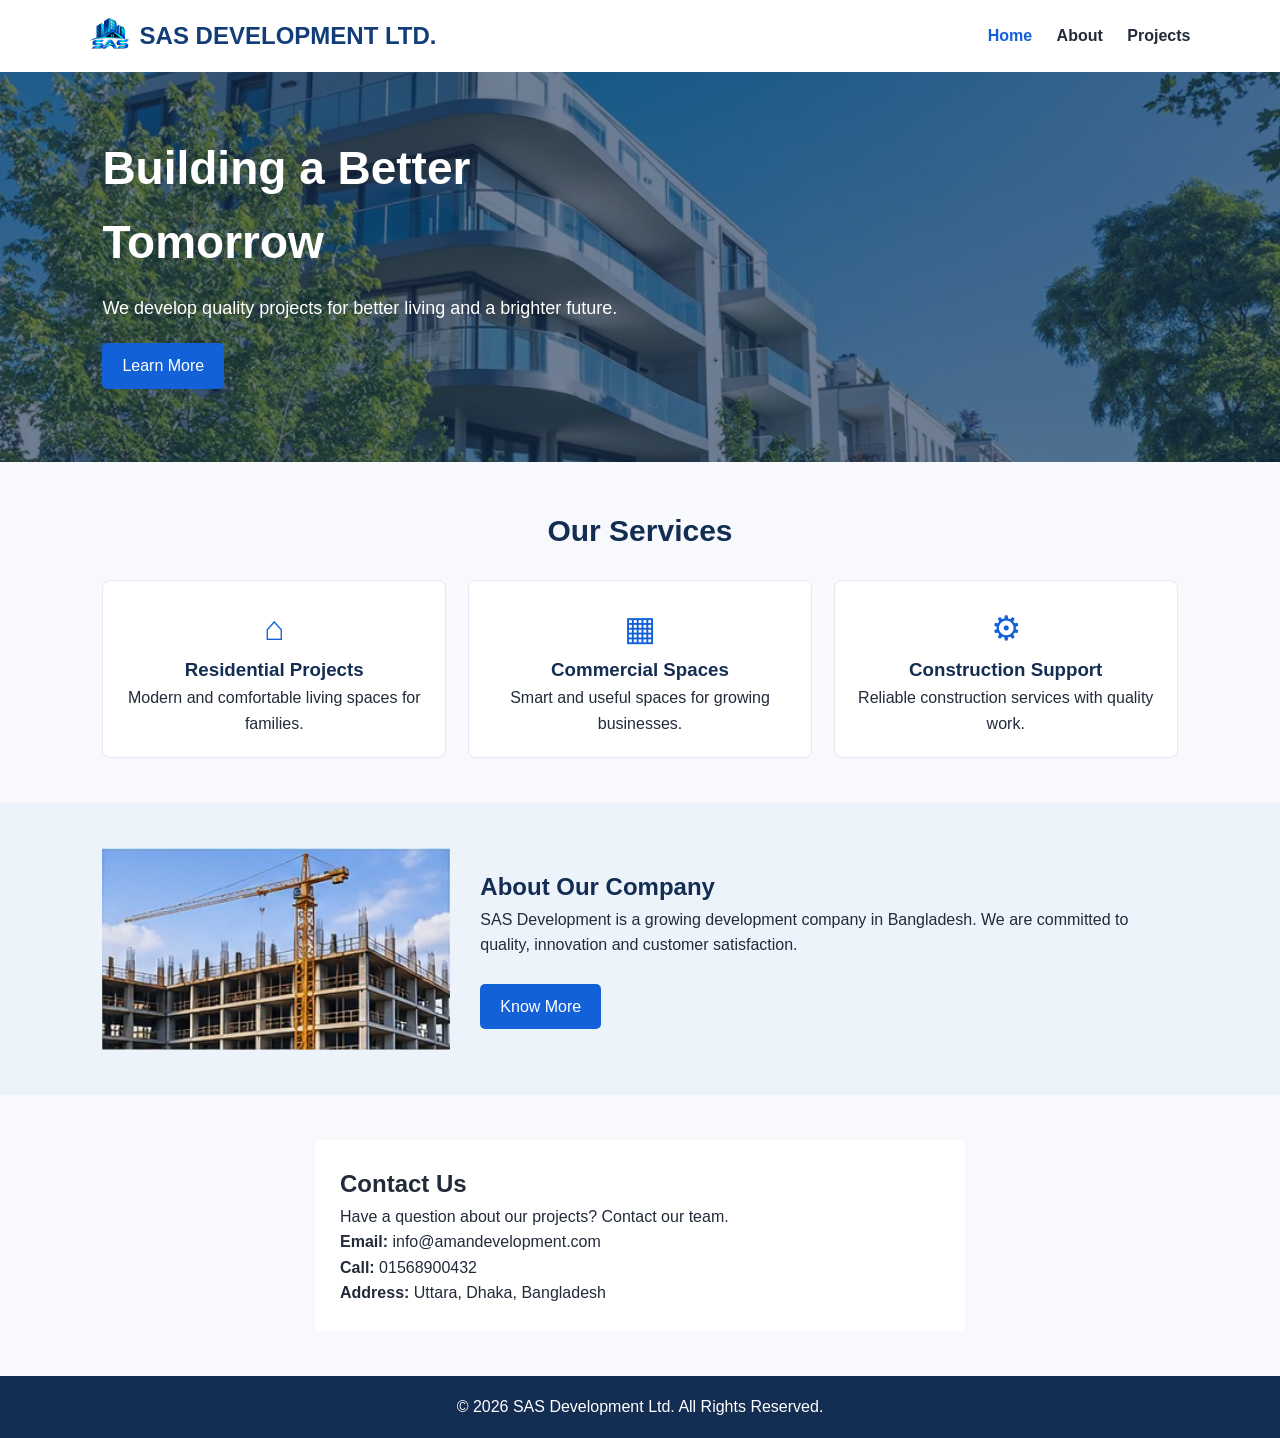
<file: index.html>
<!DOCTYPE html>
<html lang="en">
<head>
  <title>SAS Development Ltd. | Home</title>
  <link rel="stylesheet" href="style.css">
</head>
<body>
<header>
  <a class="logo" href="index.html">
    <img src="logo.png" alt="Logo">
    SAS DEVELOPMENT LTD.
</a>
  <nav>
    <a class="active" href="index.html">Home</a>
    <a href="about.html">About</a>
    <a href="projects.html">Projects</a>
  </nav>
</header>
<div class="hero">
  <div class="hero-content">
    <h1>Building a Better Tomorrow</h1>
    <p>We develop quality projects for better living and a brighter future.</p>
    <a class="btn" href="about.html">Learn More</a>
  </div>
</div>
<section>
  <h2 class="section-title">Our Services</h2>
  <div class="services">
    <div class="service"><div class="symbol">⌂</div><h3>Residential Projects</h3><p>Modern and comfortable living spaces for families.</p></div>
    <div class="service"><div class="symbol">▦</div><h3>Commercial Spaces</h3><p>Smart and useful spaces for growing businesses.</p></div>
    <div class="service"><div class="symbol">⚙</div><h3>Construction Support</h3><p>Reliable construction services with quality work.</p></div>
  </div>
</section>
<section class="about-preview">
  <img src="construction.jpg" alt="Building under construction">
  <div><h2>About Our Company</h2><p>SAS Development is a growing development company in Bangladesh. We are committed to quality, innovation and customer satisfaction.</p><br><a class="btn" href="about.html">Know More</a></div>
</section>
<section>
  <div class="contact-box"><h2>Contact Us</h2><p>Have a question about our projects? Contact our team.</p><p><strong>Email:</strong> info@amandevelopment.com</p><p><strong>Call:</strong> 01568900432  </p> <p><strong>Address:</strong> Uttara, Dhaka, Bangladesh</p></div>
</section>
<footer>© 2026 SAS Development Ltd. All Rights Reserved.</footer>
</body>
</html>
</file>
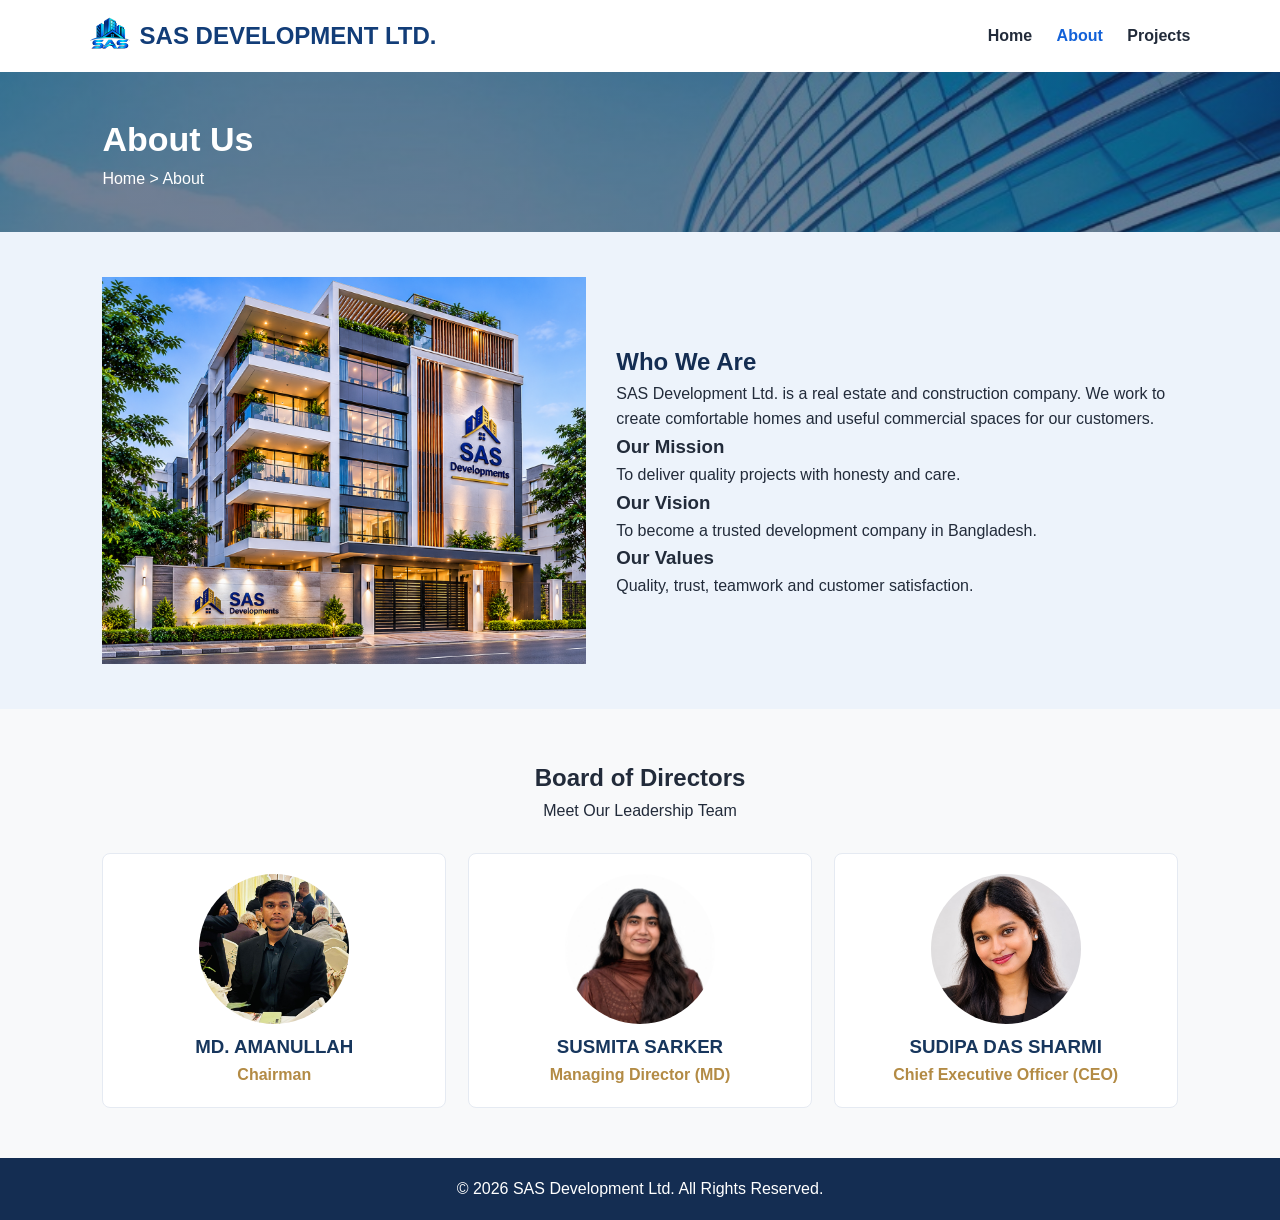
<file: about.html>
<!DOCTYPE html>
<html lang="en">
<head>
  <title> SAS Development Ltd. | About</title>
  <link rel="stylesheet" href="style.css">
</head>
<body>
<header>
  <a class="logo" href="index.html">
    <img src="logo.png" alt="Logo">
    SAS DEVELOPMENT LTD.
</a>
  <nav>
    <a href="index.html">Home</a>
    <a class="active" href="about.html">About</a>
    <a href="projects.html">Projects</a>
  </nav>
</header>
<div class="page-banner"><h1>About Us</h1><p class="breadcrumb">Home &gt; About</p></div>
<section class="about-layout">
  <img src="about-building.jpg" alt="Modern apartment building">
  <div>
    <h2>Who We Are</h2>
    <p>SAS Development Ltd. is a real estate and construction company. We work to create comfortable homes and useful commercial spaces for our customers.</p>
    <div class="info-block"><h3>Our Mission</h3><p>To deliver quality projects with honesty and care.</p></div>
    <div class="info-block"><h3>Our Vision</h3><p>To become a trusted development company in Bangladesh.</p></div>
    <div class="info-block"><h3>Our Values</h3><p>Quality, trust, teamwork and customer satisfaction.</p></div>
  </div>
</section>

<section class="leadership-section">
    <div class="container">

        <div class="section-heading">
            <h2>Board of Directors</h2>
            <p>Meet Our Leadership Team</p>
        </div>

        <div class="director-container">

            <div class="director-card">
                <img src="chairman.jpg" alt="Chairman">
                <h3>MD. AMANULLAH </h3>
                <p>Chairman</p>
            </div>

            <div class="director-card">
                <img src="md.jpg" alt="Managing Director">
                <h3>SUSMITA SARKER</h3>
                <p>Managing Director (MD)</p>
            </div>

            <div class="director-card">
                <img src="ceo.jpg" alt="CEO">
                <h3>SUDIPA DAS SHARMI</h3>
                <p>Chief Executive Officer (CEO)</p>
            </div>

        </div>
    </div>
</section>

<footer>© 2026 SAS Development Ltd. All Rights Reserved.</footer>
</body>
</html>
</file>
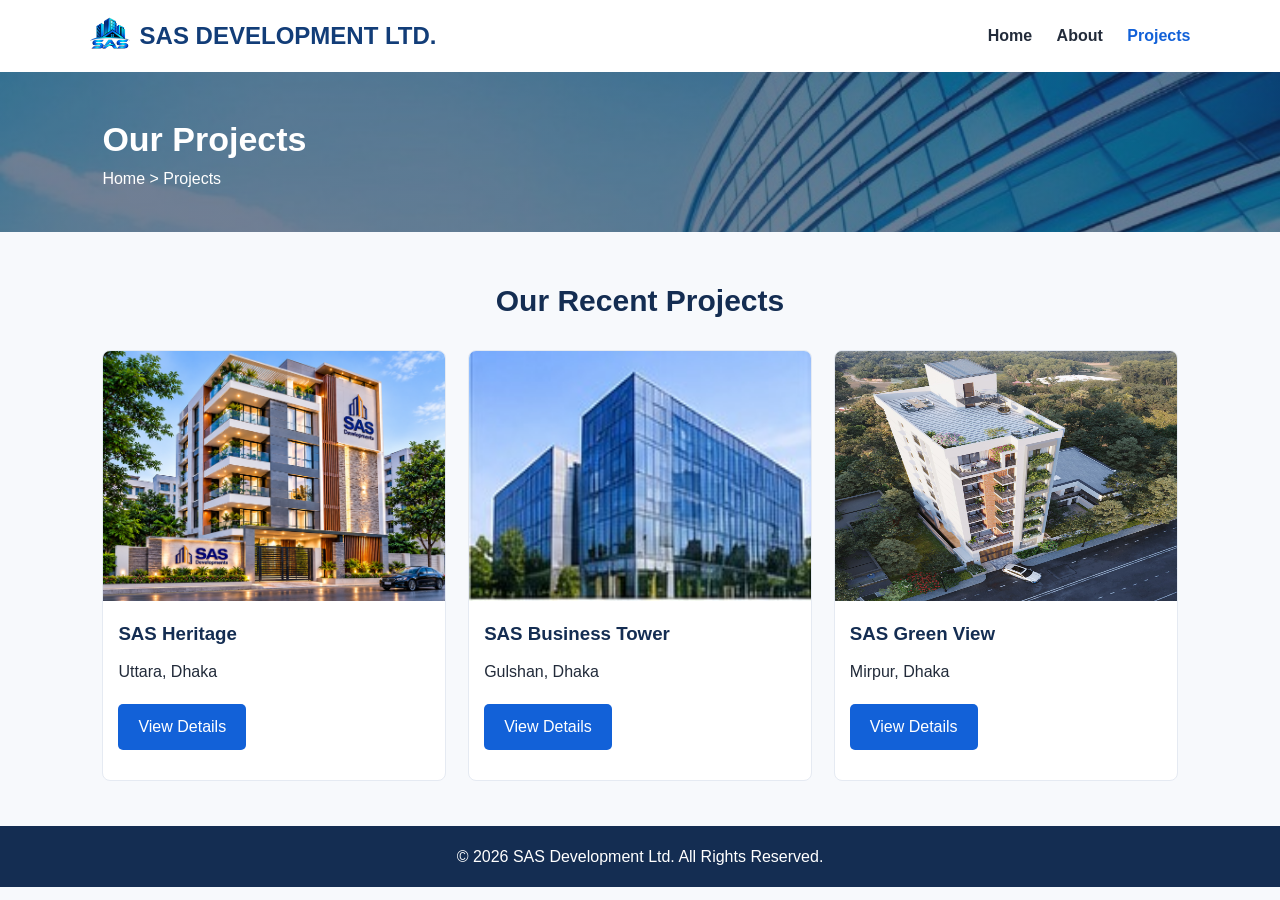
<file: projects.html>
<!DOCTYPE html>
<html lang="en">
<head>
  <title>SAS Development Ltd. | Projects</title>
  <link rel="stylesheet" href="style.css">
</head>
<body>
<header>
  <a class="logo" href="index.html">
    <img src="logo.png" alt="Logo">
    SAS DEVELOPMENT LTD.
</a>
  <nav>
    <a href="index.html">Home</a>
    <a href="about.html">About</a>
    <a class="active" href="projects.html">Projects</a>
  </nav>
</header>
<div class="page-banner"><h1>Our Projects</h1><p class="breadcrumb">Home &gt; Projects</p></div>
<section>
  <h2 class="section-title">Our Recent Projects</h2>
  <div class="project-grid">
    <div class="project-card"><img src="project-uttara.jpg" alt="Apartment building in Uttara"><h3>SAS Heritage</h3><p>Uttara, Dhaka</p><a class="btn" href="about.html">View Details</a></div>
    <div class="project-card"><img src="project-gulshan.jpg" alt="Modern commercial building"><h3>SAS Business Tower</h3><p>Gulshan, Dhaka</p><a class="btn" href="about.html">View Details</a></div>
    <div class="project-card"><img src="project-mirpur.jpg" alt="Residential apartment building"><h3>SAS Green View</h3><p>Mirpur, Dhaka</p><a class="btn" href="about.html">View Details</a></div>
  </div>
</section>
<footer>© 2026 SAS Development Ltd. All Rights Reserved.</footer>
</body>
</html>
</file>
<file: style.css>
* {
    margin: 0;
    padding: 0;
    box-sizing: border-box;
}

body {
    font-family: Arial, sans-serif;
    color: #222b3a;
    line-height: 1.6;
    background: #f7f9fc;
}

/* Header */
header {
    background: white;
    padding: 16px 7%;
    display: flex;
    justify-content: space-between;
    align-items: center;
}

.logo {
    color: #123d78;
    font-size: 24px;
    font-weight: bold;
    text-decoration: none;
    display: flex;
    align-items: center;
    gap: 10px;
}

.logo img {
    width: 40px;
    height: 40px;
}

nav a {
    color: #222b3a;
    text-decoration: none;
    margin-left: 20px;
    font-weight: bold;
}

nav a:hover, nav a.active {
    color: #1261d8;
}

/* Home Banner */
.hero {
    min-height: 390px;
    background: linear-gradient(#10294d99, #10294d99), url("hero-building.jpg") center/cover;
    padding: 60px 8%;
    color: white;
}

.hero-content {
    max-width: 560px;
}

.hero h1 {
    font-size: 46px;
    margin-bottom: 15px;
}

.hero p {
    font-size: 18px;
    margin-bottom: 20px;
}

/* Button */
.btn {
    display: inline-block;
    background: #1261d8;
    color: white;
    padding: 10px 20px;
    text-decoration: none;
    border-radius: 5px;
}

/* Sections */
section {
    padding: 45px 8%;
}

.section-title {
    text-align: center;
    color: #142d52;
    font-size: 30px;
    margin-bottom: 25px;
}

/* Services and Projects */
.services, .project-grid, .director-container {
    display: flex;
    gap: 22px;
    justify-content: center;
}

.service, .project-card, .director-card {
    background: white;
    padding: 20px;
    text-align: center;
    border: 1px solid #e5eaf2;
    border-radius: 8px;
    flex: 1;
}

.service h3, .project-card h3 {
    color: #142d52;
}

.symbol {
    font-size: 34px;
    color: #1261d8;
}

/* About */
.about-preview, .about-layout {
    background: #edf3fb;
    display: flex;
    align-items: center;
    gap: 30px;
}

.about-preview img, .about-layout img {
    width: 45%;
}

.about-preview h2, .about-layout h2 {
    color: #142d52;
}

/* Page Banner */
.page-banner {
    color: white;
    padding: 40px 8%;
    background: linear-gradient(#10294d99, #10294d99), url("banner-building.jpg") center/cover;
}

.page-banner h1 {
    font-size: 34px;
}

/* Project Cards */
.project-card {
    padding: 0 0 20px;
    text-align: left;
    overflow: hidden;
}

.project-card img {
    width: 100%;
    height: 250px;
}

.project-card h3, .project-card p, .project-card a {
    margin: 10px 15px;
}

/* Leadership */
.leadership-section {
    padding: 50px 8%;
    background: #f8f9fa;
}

.section-heading {
    text-align: center;
    margin-bottom: 30px;
}

.director-card img {
    width: 150px;
    height: 150px;
    border-radius: 50%;
}

.director-card h3 {
    color: #17365D;
}

.director-card p {
    color: #b38b45;
    font-weight: bold;
}

/* Contact */
.contact-box {
    background: white;
    max-width: 650px;
    margin: auto;
    padding: 25px;
}

/* Footer */
footer {
    background: #142d52;
    color: white;
    text-align: center;
    padding: 18px;
}

/* Mobile */
@media (max-width: 700px) {
    header, .services, .project-grid,
    .director-container, .about-preview, .about-layout {
        flex-direction: column;
    }

    nav a {
        margin: 5px;
        font-size: 14px;
    }

    .hero h1 {
        font-size: 32px;
    }

    .about-preview img, .about-layout img {
        width: 100%;
    }
}
</file>
